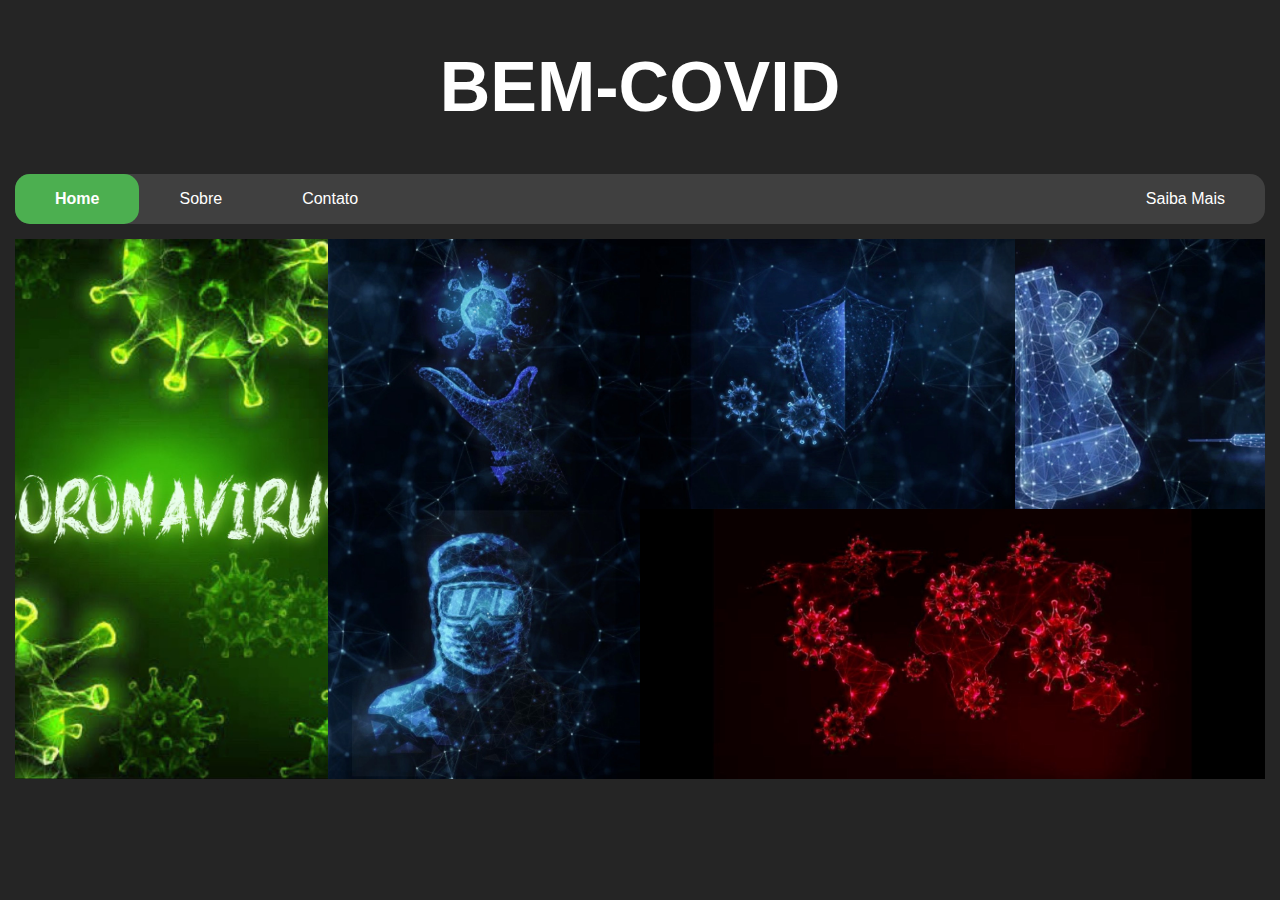
<file: index.html>
<!DOCTYPE html>
<html>
<head>
    <meta charset="UTF-8">
    <title>COVID</title>
    <link rel="stylesheet" href="style.css">
    <style>
        .txtNews {
            opacity: 0;
            width: 100%;
            height: 100%;
            backdrop-filter: blur(8px);
            transition: all .4s;
            align-items: center;
            justify-content: center;
            flex-direction: column;
            display: flex;
            color: white;
            text-decoration: none;
        }
        .txtNews:hover {
            opacity: 1;
        }
        .txtNews h1 {
            text-align: center;
        }
        .txtNews p {
            width: 65%;
            text-align: center;
        }
    </style>
</head>
<body>
    <div id="cabecalho">
        <h1>BEM-COVID</h1>
    </div>
    <div id="navbar">
        <div class="navbar"><a class="selected" href="index.html">Home</a></div>
        <div class="navbar"><a href="sobre.html">Sobre</a></div>
        <div class="navbar"><a href="contato.html">Contato</a></div>
        <div class="navbar"><a class="right" href="saibamais.html">Saiba Mais</a></div>
    </div>

    <div id="noticias">

        <div class="coluna-1">
            <div id="noticias_1" class="news">
                <a class="txtNews" href="https://www.uol.com.br/vivabem/noticias/bbc/2021/05/22/mascaras-as-licoes-de-estudo-da-usp-sobre-as-que-mais-protegem-da-covid-19.htm" target="_blank">
                    <h1>A importância da Máscara</h3>
                    <p>Máscaras: as lições de estudo da USP sobre as que mais protegem da covid-19</p>
                </a>
            </div>
        </div>

        <div class="coluna-2">
            <div id="noticias_2" class="news">
                <a class="txtNews" href="https://www.uol.com.br/vivabem/noticias/bbc/2021/02/09/a-potencial-vantagem-da-coronavac-contra-variantes-da-covid-19.htm" target="_blank">
                    <h1>Avanço da Ciência</h3>
                    <p>A potencial vantagem da CoronaVac contra variantes da covid-19</p>
                </a>
            </div>
            <div id="noticias_3" class="news">
                <a class="txtNews" href="https://www1.folha.uol.com.br/empreendedorsocial/2020/12/executiva-e-comite-medico-lideram-fundo-de-r-1-bi-e-acoes-historicas.shtml" target="_blank">
                    <h1>Consciência Empresarial</h3>
                    <p>Executiva e comitê médico lideram fundo de R$ 1 bi e ações históricas</p>
                </a>
            </div>
        </div>

        <div class="coluna-3">
            <div id="noticias_4" class="news">
                <a class="txtNews" href="https://g1.globo.com/bemestar/vacina/noticia/2021/05/04/vacina-para-covid-3-boas-noticias-que-mostram-o-impacto-positivo-da-vacinacao-no-brasil.ghtml" target="_blank">
                    <h1>Vidas salvas</h3>
                    <p>3 boas notícias que mostram o impacto positivo da vacinação no Brasil</p>
                </a>
            </div>
            <div id="noticias_5" class="news">
                <a class="txtNews" href="https://www.uol.com.br/vivabem/noticias/bbc/2021/03/30/4-boas-noticias-sobre-novos-tratamentos-em-testes-contra-a-covid-19.htm" target="_blank">
                    <h1>Vacina contra COVID</h3>
                    <p>4 boas notícias sobre novos tratamentos em testes contra a covid-19</p>
                </a>
            </div>
            <div id="noticias_6" class="news">
                <a class="txtNews" href="https://www.youtube.com/watch?v=MxyS5FVJnDQ" target="_blank">
                    <h1>Quarentena é VIDA!</h3>
                    <p>6 boas notícias após um ano de pandemia, apesar da tragédia no Brasil</p>
                </a>
            </div>
        </div>

    </div>
</body>
</html>
</file>
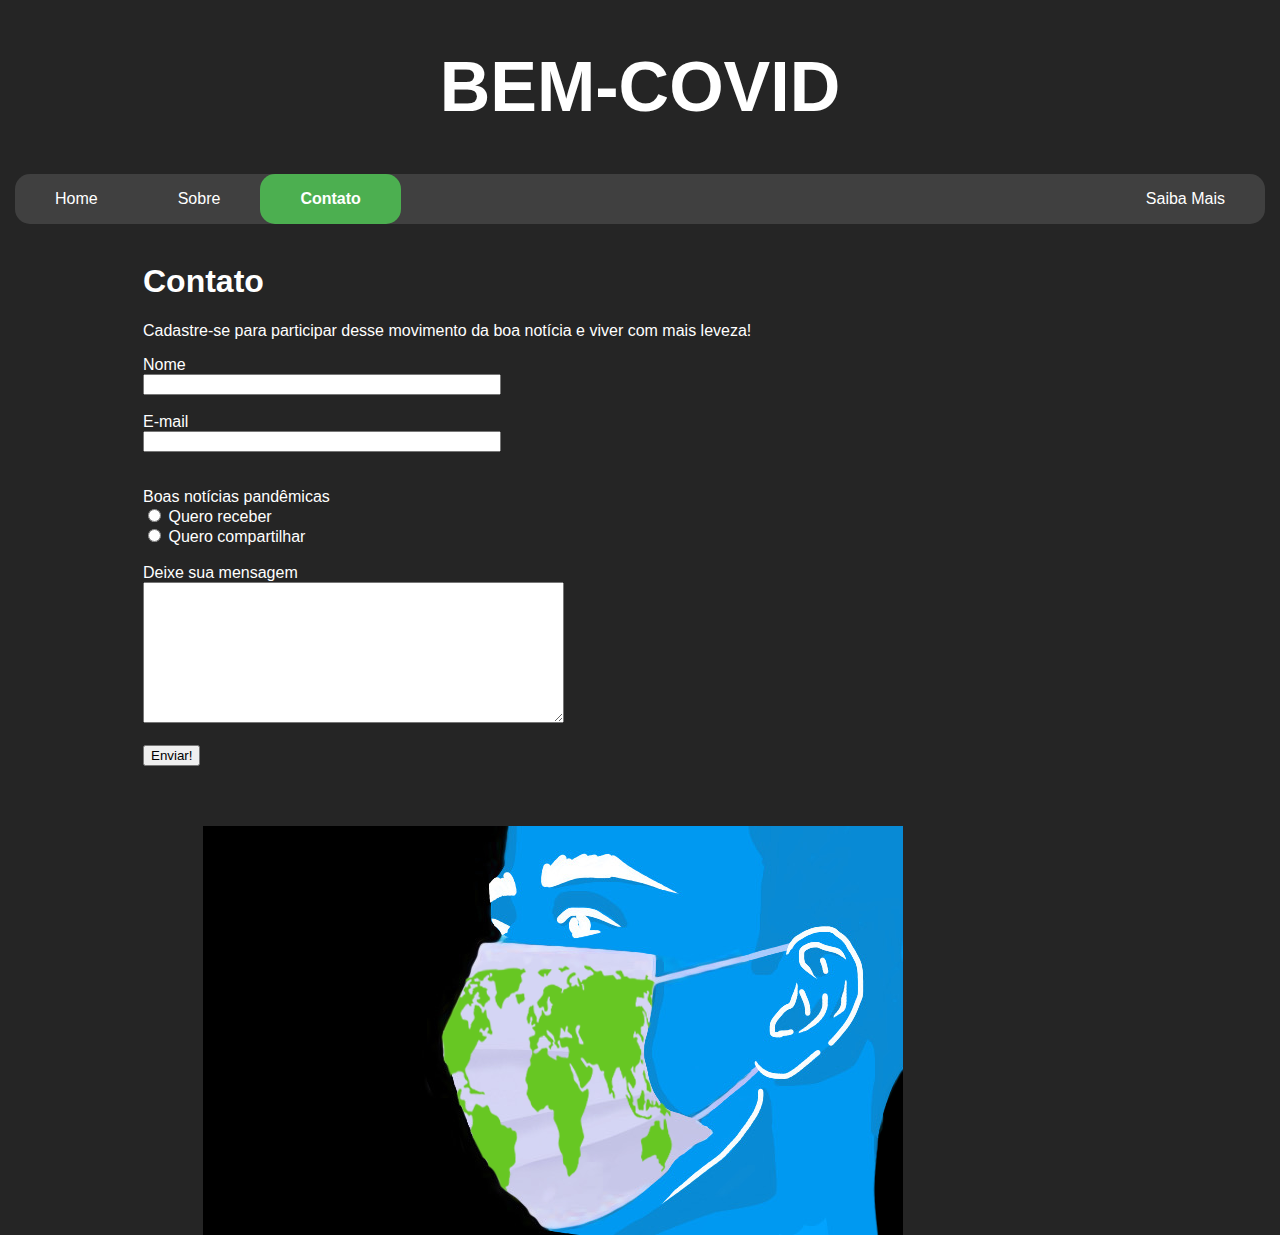
<file: contato.html>
<!DOCTYPE html>
<html>
<head>
    <meta charset="UTF-8">
    <title>COVID</title>
    <link rel="stylesheet" href="style.css" />
</head>

<body>
    <div id="cabecalho">
        <h1>BEM-COVID</h1>
    </div>
    <div id="navbar">
        <div class="navbar"><a href="index.html">Home</a></div>
        <div class="navbar"><a href="sobre.html">Sobre</a></div>
        <div class="navbar"><a class="selected" href="contato.html">Contato</a></div>
        <div class="navbar"><a class="right" href="saibamais.html">Saiba Mais</a></div>
    </div>

    <div id="contato">
        <div>
        <h1>Contato</h1>
        <p>Cadastre-se para participar desse movimento da boa notícia e viver com mais leveza!</p>

        <form action="">
            <label>Nome</label><br>
            <input id="nome" type="text" name="nome"><br><br>
            <label>E-mail</label><br>
            <input id="email" type="email" name="email"><br><br><br>
            <label>Boas notícias pandêmicas</label><br>
            <input id="quero_receber" type="radio" name="devweb" value="queroreceber">
            <label for="quero_receber">Quero receber</label><br>
            <input id="quero_compartilhar" type="radio" name="devweb" value="querocompartilhar">
            <label for="quero_compartilhar">Quero compartilhar</label><br><br>
            <label>Deixe sua mensagem</label><br>
            <textarea id="mensagem" name="mensagem" rows="9" cols="50"></textarea><br><br>
            <input type="submit" value="Enviar!">
        </form>
        </div>

        <div><img class="imagem_Mask" src="images/mascara.png"/></div>
    </div>
</body>
</html>
</file>
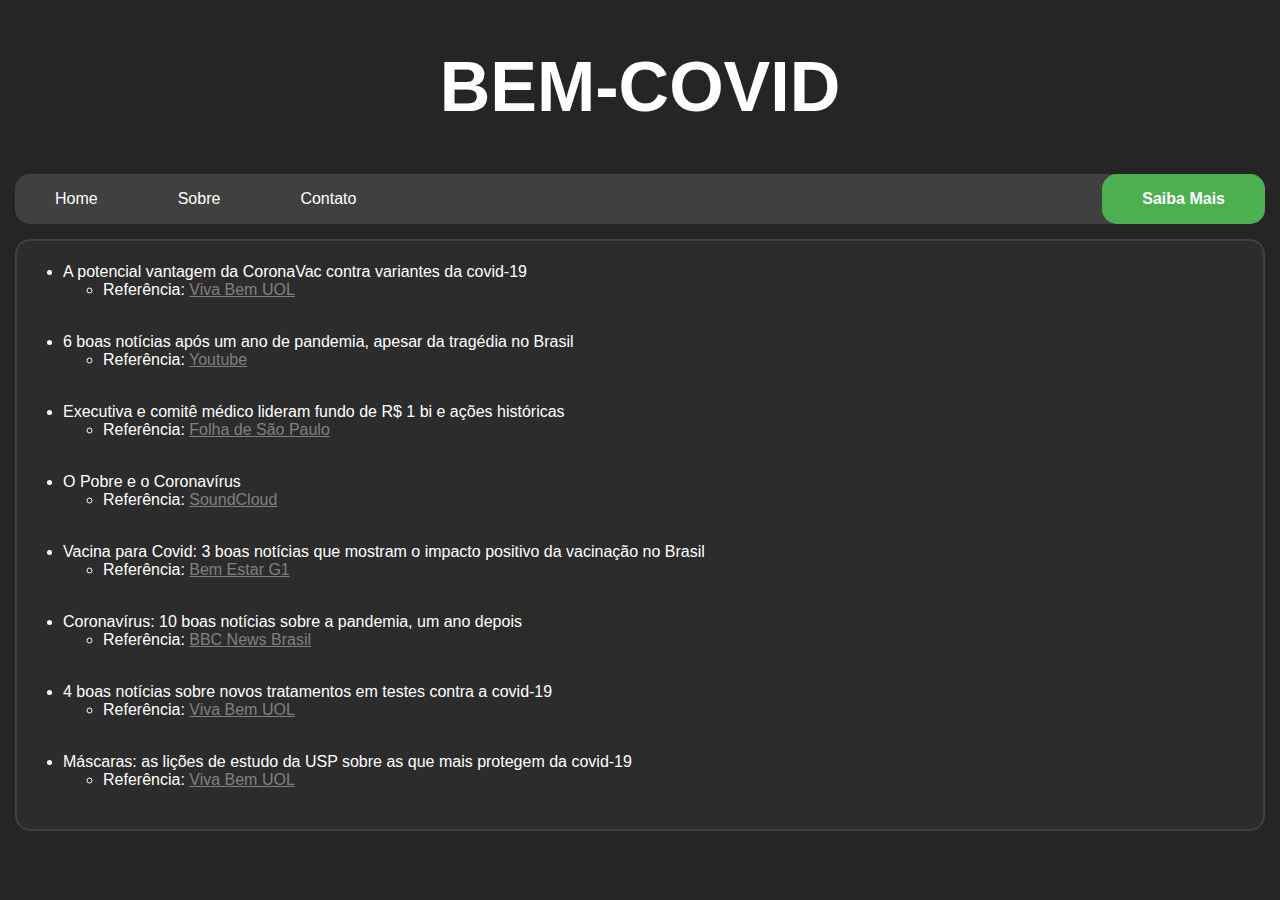
<file: saibamais.html>
<!DOCTYPE html>
<html>
<head>
    <meta charset="UTF-8">
    <title>COVID</title>
    <link rel="stylesheet" href="style.css" />
</head>

<body>
    <div id="cabecalho">
        <h1>BEM-COVID</h1>
    </div>
    <div id="navbar">
        <div class="navbar"><a href="index.html">Home</a></div>
        <div class="navbar"><a href="sobre.html">Sobre</a></div>
        <div class="navbar"><a href="contato.html">Contato</a></div>
        <div class="navbar"><a class="selected right" href="saibamais.html">Saiba Mais</a></div>
    </div>
    
    <div id="referencias">
        <ul>
            <li>A potencial vantagem da CoronaVac contra variantes da covid-19</li>
            <ul>
                <li class="link">Referência: <a href="https://www.uol.com.br/vivabem/noticias/bbc/2021/02/09/a-potencial-vantagem-da-coronavac-contra-variantes-da-covid-19.htm" target="_blank">Viva Bem UOL</a></li>
            </ul>
            <li>6 boas notícias após um ano de pandemia, apesar da tragédia no Brasil</li>
            <ul>
                <li class="link">Referência: <a href="https://www.youtube.com/watch?v=MxyS5FVJnDQ" target="_blank">Youtube</a></li>
            </ul>
            <li>Executiva e comitê médico lideram fundo de R$ 1 bi e ações históricas</li>
            <ul>
                <li class="link">Referência: <a href="https://www1.folha.uol.com.br/empreendedorsocial/2020/12/executiva-e-comite-medico-lideram-fundo-de-r-1-bi-e-acoes-historicas.shtml" target="_blank">Folha de São Paulo</a></li>
            </ul>
            <li>O Pobre e o Coronavírus</li>
            <ul>
                <li class="link">Referência: <a href="https://soundcloud.com/reclamacaododia/o-pobre-e-o-coronavirus" target="_blank">SoundCloud</a></li>
            </ul>
            <li>Vacina para Covid: 3 boas notícias que mostram o impacto positivo da vacinação no Brasil</li>
            <ul>
                <li class="link">Referência: <a href="https://g1.globo.com/bemestar/vacina/noticia/2021/05/04/vacina-para-covid-3-boas-noticias-que-mostram-o-impacto-positivo-da-vacinacao-no-brasil.ghtml" target="_blank">Bem Estar G1</a></li>
            </ul>
            <li>Coronavírus: 10 boas notícias sobre a pandemia, um ano depois</li>
            <ul>
                <li class="link">Referência: <a href="https://www.bbc.com/portuguese/geral-56180843" target="_blank">BBC News Brasil</a></li>
            </ul>
            <li>4 boas notícias sobre novos tratamentos em testes contra a covid-19</li>
            <ul>
                <li class="link">Referência: <a href="https://www.uol.com.br/vivabem/noticias/bbc/2021/03/30/4-boas-noticias-sobre-novos-tratamentos-em-testes-contra-a-covid-19.htm" target="_blank">Viva Bem UOL</a></li>
            </ul>
            <li>Máscaras: as lições de estudo da USP sobre as que mais protegem da covid-19</li>
            <ul>
                <li class="link">Referência: <a href="https://www.uol.com.br/vivabem/noticias/bbc/2021/05/22/mascaras-as-licoes-de-estudo-da-usp-sobre-as-que-mais-protegem-da-covid-19.htm" target="_blank">Viva Bem UOL</a></li>
            </ul>
        </ul>
    </div>
</body>
</html>
</file>
<file: style.css>
body {
    background-color: #252525;
    margin: 0px;
    font-family: Arial, Helvetica, sans-serif;
    color: white;
}

#cabecalho {
    text-align: center;
    font-size: 35px;
}

#navbar {
    margin: 15px;
    display: flex;
    background-color: #404040;
    list-style-type: none;
    border-radius: 15px;
}
.navbar a {
    display: flex;
    color: white;
    text-align: center;
    padding: 16px 40px;
    text-decoration: none;
}
.navbar a:hover:not(.selected) {
    background-color: #34628B;
    border-radius: 15px;
}
.selected {
    background-color: #4CAF50;
    font-weight: bold;
    border-radius: 15px;
}
.right {
    position: absolute;
    right: 15px;
}
.selected.right {
    background-color: #4CAF50;
    font-weight: bold;
    position: absolute;
    right: 15px;
    border-radius: 15px;
}

.coluna-1 {
    width: 25%;
}
.coluna-2 {
    width: 25%;
}
.coluna-3 {
    width: 50%;
}

#noticias {
    display: flex;
    flex-wrap: wrap;
    margin: 15px;
}
#noticias_1 {
    background-image: url(images/img-1.jpg);
    background-position: center;
    background-size: cover;
    height: 100%;
}
#noticias_2 {
    background-image: url(images/img-2.jpg);
    background-position: center;
    background-size: cover;
}
#noticias_3 {
    background-image: url(images/img-3.jpg);
    background-position: center;
    background-size: cover;
}
#noticias_4 {
    background-image: url(images/img-4.jpg);
    background-position: center;
    background-size: cover;
    width:60%;
    float:left;
}
#noticias_5 {
    background-image: url(images/img-5.jpg);
    background-position: center;
    background-size: cover;
    width:40%;
    float:right;
}
#noticias_6 {
    background-image: url(images/img-6.jpg);
    background-position: center;
    background-size: cover;
    width:100%;
    float:right;
}
.news {
    height: 30vh;
}

#referencias {
    margin: 15px;
    padding: 6px;
    border: 2px solid #404040;
    border-radius: 15px;
    background-color: #2c2c2c;
}
a {
    color: grey;
}
ul li.link {
    margin-bottom: 34px;
}

#contato {
    margin: 15px;
    padding: 3px 10%;
    display: flex;
    flex-wrap: wrap;
    justify-content: space-between;
}
input#nome {
    width: 350px;
}
input#email {
    width: 350px;
}

#sobre_nos {
    margin: 15px;
    padding: 3px 38px;
}
#perfis {
    margin: 50px;
}
.identity {
    display: flex;
    flex-wrap: wrap;
    justify-content: space-between;
    width: 100%;
}
.people {
    display: flex;
}
.people img {
    border-radius: 50%;
}
.people.left {
    position: relative;
    text-align: left;
    padding: 20px;
    max-width: 500px;
}
.people.right {
    position: relative;
    text-align: right;
    padding: 20px;
    max-width: 500px;
}
.people .desc {
    margin: 18px;
}

.imagem_Mask {
    position: relative;
    width: 100%;
    top: 60px;
    left: 60px;
}
</file>
